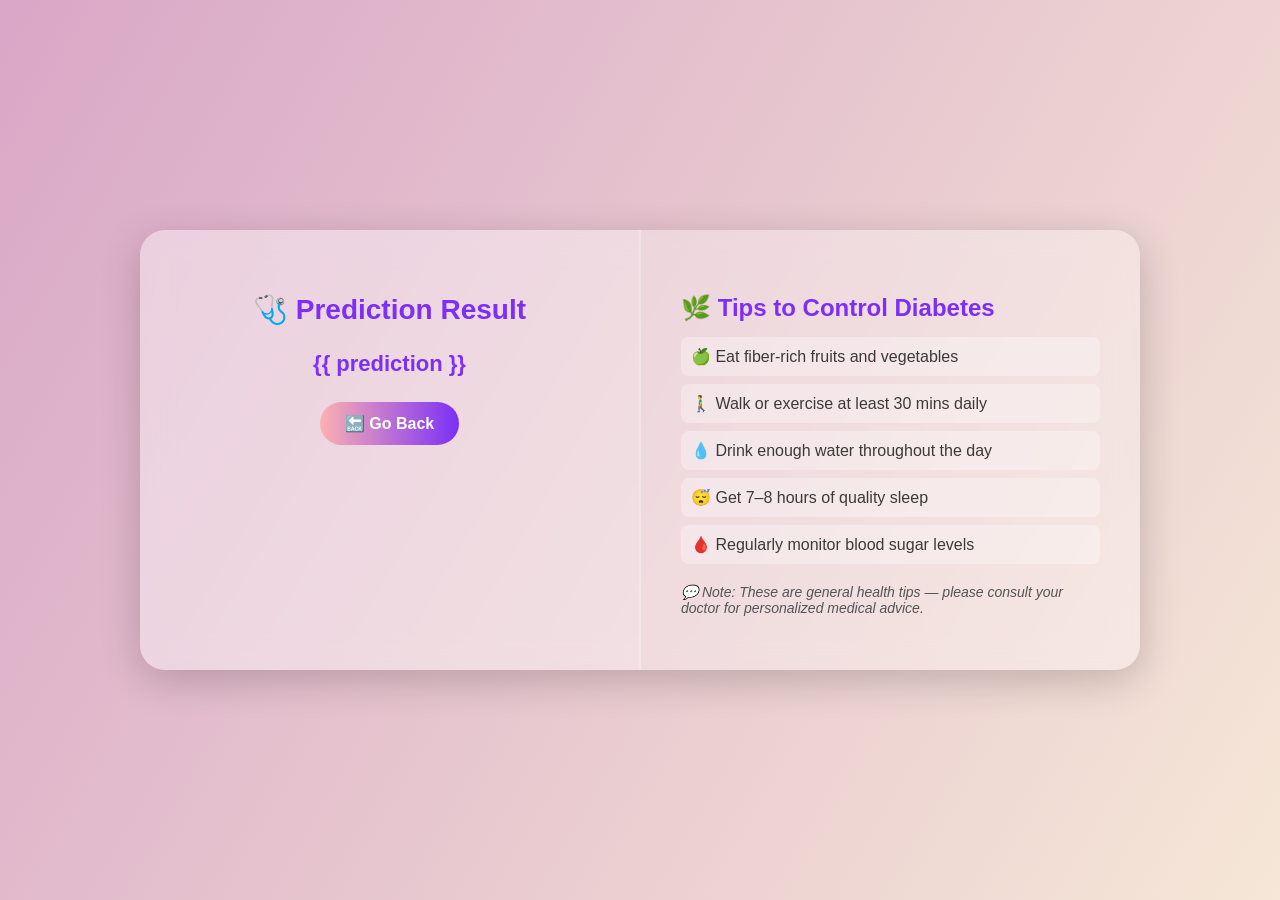
<file: templates/result.html>
<!DOCTYPE html>
<html lang="en">
<head>
  <meta charset="UTF-8">
  <meta name="viewport" content="width=device-width, initial-scale=1.0">
  <title>Prediction Result</title>
  <style>
    /* ===== General & Background ===== */
    body {
      font-family: 'Poppins', sans-serif;
      margin: 0;
      height: 100vh;
      display: flex;
      justify-content: center;
      align-items: center;
      overflow: hidden;
    }

    .background {
      position: absolute;
      width: 100%;
      height: 100%;
      background: linear-gradient(120deg, #d9a7c7, #fffcdc, #fbc2eb, #a6c1ee);
      background-size: 400% 400%;
      animation: gradientMove 15s ease infinite;
      z-index: -1;
    }

    @keyframes gradientMove {
      0% { background-position: 0% 50%; }
      50% { background-position: 100% 50%; }
      100% { background-position: 0% 50%; }
    }

    /* ===== Layout ===== */
    .main-container {
      display: flex;
      justify-content: space-between;
      align-items: stretch;
      width: 80%;
      max-width: 1000px;
      background: rgba(255,255,255,0.2);
      border-radius: 25px;
      backdrop-filter: blur(15px);
      box-shadow: 0 10px 40px rgba(0,0,0,0.2);
      overflow: hidden;
      animation: fadeIn 1s ease;
    }

    @keyframes fadeIn {
      from { opacity: 0; transform: translateY(-30px); }
      to { opacity: 1; transform: translateY(0); }
    }

    /* ===== Left Section (Result) ===== */
    .result-section {
      flex: 1;
      padding: 40px;
      text-align: center;
      background: rgba(255,255,255,0.25);
    }

    .result-section h2 {
      color: #7b2ff7;
      font-size: 28px;
      margin-bottom: 10px;
    }

    .result-text {
      font-size: 22px;
      font-weight: bold;
      color: #7b2ff7;
      margin: 25px 0;
      animation: glow 1.5s infinite alternate;
    }

    @keyframes glow {
      0% { text-shadow: 0 0 5px #7b2ff7; }
      100% { text-shadow: 0 0 20px #fcb1b1; }
    }

    .back-btn {
      display: inline-block;
      padding: 12px 25px;
      border-radius: 25px;
      background: linear-gradient(90deg, #fcb1b1, #7b2ff7);
      color: white;
      font-weight: bold;
      text-decoration: none;
      transition: 0.3s;
    }

    .back-btn:hover {
      transform: translateY(-3px);
      box-shadow: 0 8px 20px rgba(0,0,0,0.2);
    }

    /* ===== Right Section (Tips) ===== */
    .tips-section {
      flex: 1;
      background: rgba(255,255,255,0.15);
      padding: 40px;
      color: #3a3a3a;
      border-left: 2px solid rgba(255,255,255,0.3);
    }

    .tips-section h3 {
      color: #7b2ff7;
      font-size: 24px;
      margin-bottom: 15px;
    }

    .tips-section ul {
      list-style: none;
      padding: 0;
      margin: 0;
    }

    .tips-section ul li {
      background: rgba(255,255,255,0.3);
      margin: 8px 0;
      padding: 10px;
      border-radius: 8px;
    }

    .tips-section p {
      font-size: 14px;
      margin-top: 20px;
      color: #555;
      font-style: italic;
    }

    /* ===== Responsive ===== */
    @media(max-width: 800px) {
      .main-container {
        flex-direction: column;
        width: 90%;
      }
      .tips-section {
        border-left: none;
        border-top: 2px solid rgba(255,255,255,0.3);
      }
    }
  </style>
</head>
<body>
  <div class="background"></div>

  <div class="main-container">
    <!-- Left: Result -->
    <div class="result-section">
      <h2>🩺 Prediction Result</h2>
      <p class="result-text">{{ prediction }}</p>
      <a href="/" class="back-btn">🔙 Go Back</a>
    </div>

    <!-- Right: Info / Tips -->
    <div class="tips-section">
      <h3>🌿 Tips to Control Diabetes</h3>
      <ul>
        <li>🍏 Eat fiber-rich fruits and vegetables</li>
        <li>🚶‍♂️ Walk or exercise at least 30 mins daily</li>
        <li>💧 Drink enough water throughout the day</li>
        <li>😴 Get 7–8 hours of quality sleep</li>
        <li>🩸 Regularly monitor blood sugar levels</li>
      </ul>
      <p>💬 Note: These are general health tips — please consult your doctor for personalized medical advice.</p>
    </div>
  </div>
</body>
</html>
</file>
